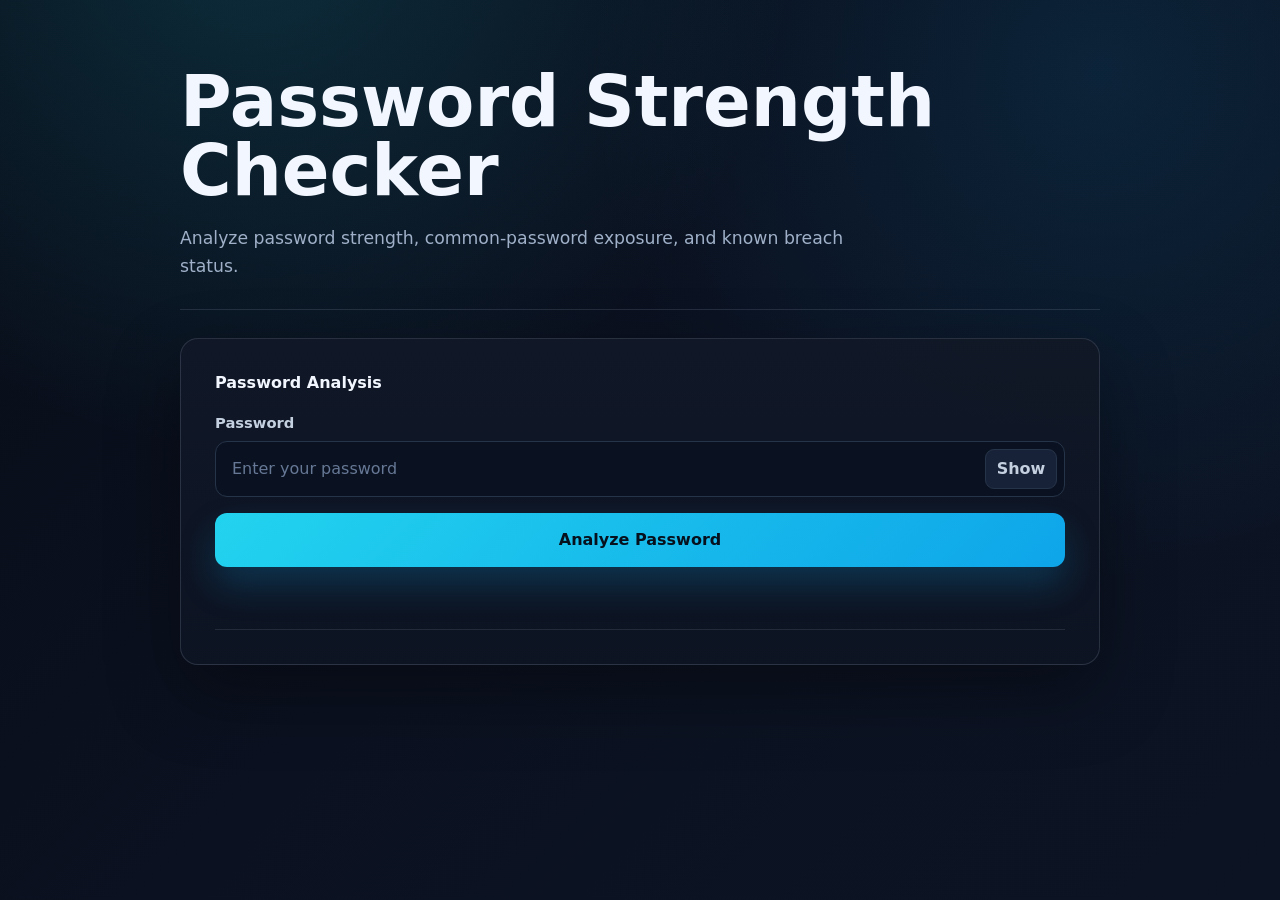
<file: docs/index.html>
<!DOCTYPE html>
<html lang="en">
<head>
    <meta charset="UTF-8">
    <meta name="viewport" content="width=device-width, initial-scale=1.0">
    <title>Password Strength Checker</title>
    <link rel="stylesheet" href="style.css">
</head>
<body>
    <div class="page-shell">
        <header class="site-header">
            <h1>Password Strength Checker</h1>
            <p class="header-copy">
                Analyze password strength, common-password exposure, and known breach status.
            </p>
        </header>

        <main class="app-card">
            <section class="input-section">
                <div class="section-heading">
                    <h2>Password Analysis</h2>
                </div>

                <form id="password-form" autocomplete="off" novalidate>
                    <label for="password">Password</label>
                    <div class="password-control">
                        <input
                            id="password"
                            type="password"
                            placeholder="Enter your password"
                            autocomplete="new-password"
                            spellcheck="false"
                            aria-describedby="status-message"
                        >
                        <button type="button" id="toggle-password" class="visibility-button" aria-label="Show password">
                            Show
                        </button>
                    </div>

                    <button type="submit" id="analyze-button" class="primary-button">
                        <span class="button-spinner" aria-hidden="true"></span>
                        <span class="button-text">Analyze Password</span>
                    </button>

                    <p id="status-message" class="status-message" role="status" aria-live="polite"></p>
                </form>
            </section>

            <section id="error-state" class="error-state" hidden aria-live="assertive">
                <p class="state-label">Unable to analyze password</p>
                <p id="error-copy">Please try again.</p>
            </section>

            <section class="results" id="results" hidden aria-label="Password analysis results">
                <div class="strength-card">
                    <p class="result-kicker">Password Strength</p>
                    <p id="strength-label" class="strength-label">WEAK</p>
                    <div class="strength-meter" aria-hidden="true">
                        <span id="meter-fill"></span>
                    </div>
                    <p id="score-label" class="score-label">Score: 0 / 6</p>
                </div>

                <section class="analysis-panel">
                    <div class="panel-heading">
                        <h2>Security Requirements</h2>
                        <p>Core checks from the password-strength analysis.</p>
                    </div>
                    <ul class="check-list">
                        <li id="check-minimum-length"><span class="check-dot" aria-hidden="true"></span><span class="check-name">Minimum 8 characters</span><span class="check-status">FAIL</span></li>
                        <li id="check-lowercase"><span class="check-dot" aria-hidden="true"></span><span class="check-name">Lowercase letter</span><span class="check-status">FAIL</span></li>
                        <li id="check-uppercase"><span class="check-dot" aria-hidden="true"></span><span class="check-name">Uppercase letter</span><span class="check-status">FAIL</span></li>
                        <li id="check-number"><span class="check-dot" aria-hidden="true"></span><span class="check-name">Number</span><span class="check-status">FAIL</span></li>
                        <li id="check-symbol"><span class="check-dot" aria-hidden="true"></span><span class="check-name">Special character</span><span class="check-status">FAIL</span></li>
                        <li id="check-common"><span class="check-dot" aria-hidden="true"></span><span class="check-name">Not a common password</span><span class="check-status">FAIL</span></li>
                    </ul>
                </section>

                <div class="status-grid">
                    <section class="analysis-panel" aria-label="Data breach check">
                        <div class="panel-heading">
                            <h2>Data Breach Check</h2>
                            <p>Uses the HIBP range API with only the first 5 SHA-1 hash characters.</p>
                        </div>
                        <p id="breach-status" class="status-pill">CHECK UNAVAILABLE</p>
                        <p id="breach-detail" class="detail-copy"></p>
                    </section>

                    <section class="analysis-panel" aria-label="Common password check">
                        <div class="panel-heading">
                            <h2>Common Password Check</h2>
                            <p>Compared with the local common-password list.</p>
                        </div>
                        <p id="common-status" class="status-pill">CHECK UNAVAILABLE</p>
                        <p id="common-detail" class="detail-copy"></p>
                    </section>
                </div>

                <section class="explanation-panel" aria-label="Overall result explanation">
                    <p class="result-kicker">Overall Result</p>
                    <p id="overall-explanation"></p>
                    <div id="feedback" class="feedback"></div>
                </section>
            </section>
        </main>
    </div>

    <script src="script.js"></script>
</body>
</html>
</file>
<file: docs/style.css>
:root {
    color-scheme: dark;
    --bg: #0b1120;
    --line: #263449;
    --text: #f2f7ff;
    --muted: #9fb0c8;
    --muted-strong: #c4d0df;
    --accent: #22d3ee;
    --accent-deep: #0ea5e9;
    --pass: #22c55e;
    --warning: #f59e0b;
    --fail: #ef4444;
    --shadow: 0 28px 70px rgba(0, 0, 0, 0.35);
}

* { box-sizing: border-box; }
[hidden] { display: none !important; }

body {
    margin: 0;
    min-height: 100vh;
    font-family: Inter, ui-sans-serif, system-ui, -apple-system, BlinkMacSystemFont, "Segoe UI", Arial, sans-serif;
    background:
        radial-gradient(circle at 20% -10%, rgba(34, 211, 238, 0.16), transparent 34rem),
        radial-gradient(circle at 86% 8%, rgba(14, 165, 233, 0.12), transparent 32rem),
        linear-gradient(135deg, #080d18 0%, var(--bg) 48%, #0c1424 100%);
    color: var(--text);
}

button, input { font: inherit; }
button { border: 0; }
button:focus-visible, input:focus-visible {
    outline: 3px solid rgba(34, 211, 238, 0.45);
    outline-offset: 3px;
}

.page-shell {
    width: min(100% - 32px, 920px);
    margin: 0 auto;
    padding: 48px 0 28px;
}

.site-header {
    padding: 20px 0 28px;
    border-bottom: 1px solid rgba(148, 163, 184, 0.18);
}

.result-kicker {
    margin: 0 0 10px;
    color: var(--accent);
    font-size: 0.78rem;
    font-weight: 800;
    letter-spacing: 0.08em;
    text-transform: uppercase;
}

h1, h2, p { overflow-wrap: anywhere; }
h1 {
    margin: 0;
    font-size: clamp(2.3rem, 7vw, 4.4rem);
    line-height: 0.98;
}
h2 { margin: 0; font-size: 1rem; }

.header-copy {
    max-width: 720px;
    margin: 18px 0 0;
    color: var(--muted);
    font-size: 1.08rem;
    line-height: 1.65;
}

.app-card {
    margin-top: 28px;
    padding: clamp(20px, 4vw, 34px);
    background: linear-gradient(180deg, rgba(17, 24, 39, 0.96), rgba(13, 20, 34, 0.96));
    border: 1px solid rgba(148, 163, 184, 0.2);
    border-radius: 18px;
    box-shadow: var(--shadow);
}

.input-section {
    padding-bottom: 24px;
    border-bottom: 1px solid rgba(148, 163, 184, 0.16);
}
.section-heading { margin-bottom: 22px; }

label {
    display: block;
    margin-bottom: 10px;
    color: var(--muted-strong);
    font-size: 0.92rem;
    font-weight: 700;
}

.password-control {
    position: relative;
    display: flex;
    align-items: stretch;
    min-height: 56px;
}

input {
    width: 100%;
    min-height: 56px;
    padding: 0 92px 0 16px;
    color: var(--text);
    background: #0a1221;
    border: 1px solid var(--line);
    border-radius: 12px;
}
input::placeholder { color: #667895; }

.visibility-button {
    position: absolute;
    top: 8px;
    right: 8px;
    min-width: 72px;
    min-height: 40px;
    color: var(--muted-strong);
    background: #172238;
    border: 1px solid var(--line);
    border-radius: 9px;
    cursor: pointer;
    font-weight: 800;
}

.primary-button {
    display: inline-flex;
    align-items: center;
    justify-content: center;
    gap: 10px;
    width: 100%;
    min-height: 54px;
    margin-top: 16px;
    color: #06111d;
    background: linear-gradient(135deg, var(--accent), var(--accent-deep));
    border-radius: 12px;
    cursor: pointer;
    font-weight: 900;
    box-shadow: 0 18px 36px rgba(14, 165, 233, 0.22);
}
.primary-button:disabled { cursor: wait; opacity: 0.72; }
.button-spinner {
    display: none;
    width: 18px;
    height: 18px;
    border: 2px solid rgba(6, 17, 29, 0.28);
    border-top-color: #06111d;
    border-radius: 50%;
    animation: spin 700ms linear infinite;
}
.primary-button.loading .button-spinner { display: inline-block; }

.status-message {
    min-height: 24px;
    margin: 14px 0 0;
    color: var(--muted);
}

.error-state, .results { margin-top: 24px; }
.error-state, .analysis-panel, .strength-card, .explanation-panel {
    background: rgba(21, 31, 50, 0.78);
    border: 1px solid rgba(148, 163, 184, 0.16);
    border-radius: 14px;
}
.error-state {
    padding: 18px;
    border-color: rgba(239, 68, 68, 0.42);
    background: rgba(127, 29, 29, 0.18);
}
.state-label { color: #fecaca; font-weight: 900; }

.results {
    display: grid;
    gap: 18px;
}
.strength-card, .analysis-panel, .explanation-panel { padding: 20px; }
.strength-label {
    margin: 8px 0 16px;
    font-size: clamp(2.2rem, 8vw, 4.2rem);
    font-weight: 950;
    line-height: 0.95;
}
.strength-meter {
    height: 16px;
    overflow: hidden;
    background: #080f1d;
    border: 1px solid rgba(148, 163, 184, 0.16);
    border-radius: 999px;
}
.strength-meter span {
    display: block;
    width: 0;
    height: 100%;
    border-radius: inherit;
    transition: width 240ms ease, background 240ms ease;
}
.score-label, .detail-copy, .panel-heading p, .feedback p {
    color: var(--muted);
    line-height: 1.55;
}
.score-label { margin: 12px 0 0; font-weight: 700; }
.panel-heading { margin-bottom: 16px; }
.panel-heading p { margin: 7px 0 0; }

.check-list {
    display: grid;
    gap: 10px;
    margin: 0;
    padding: 0;
    list-style: none;
}
.check-list li {
    display: grid;
    grid-template-columns: 14px minmax(0, 1fr) auto;
    align-items: center;
    gap: 12px;
    min-height: 48px;
    padding: 12px;
    background: rgba(15, 23, 42, 0.72);
    border: 1px solid rgba(148, 163, 184, 0.14);
    border-radius: 12px;
}
.check-dot {
    width: 10px;
    height: 10px;
    background: var(--fail);
    border-radius: 50%;
    box-shadow: 0 0 0 4px rgba(239, 68, 68, 0.12);
}
.check-name { color: var(--muted-strong); font-weight: 700; }
.check-status, .status-pill {
    display: inline-flex;
    align-items: center;
    justify-content: center;
    min-height: 30px;
    padding: 0 10px;
    border-radius: 999px;
    font-size: 0.76rem;
    font-weight: 950;
    letter-spacing: 0.04em;
    text-transform: uppercase;
    white-space: nowrap;
}
.check-status {
    color: #fecaca;
    background: rgba(239, 68, 68, 0.12);
    border: 1px solid rgba(239, 68, 68, 0.34);
}
.check-list li.pass { border-color: rgba(34, 197, 94, 0.28); }
.check-list li.pass .check-dot {
    background: var(--pass);
    box-shadow: 0 0 0 4px rgba(34, 197, 94, 0.12);
}
.check-list li.pass .check-status {
    color: #bbf7d0;
    background: rgba(34, 197, 94, 0.12);
    border-color: rgba(34, 197, 94, 0.34);
}

.status-grid {
    display: grid;
    grid-template-columns: repeat(2, minmax(0, 1fr));
    gap: 18px;
}
.status-pill {
    width: fit-content;
    margin: 0 0 12px;
    color: #dbeafe;
    background: rgba(14, 165, 233, 0.12);
    border: 1px solid rgba(14, 165, 233, 0.34);
}
.status-pill.good { color: #bbf7d0; background: rgba(34, 197, 94, 0.12); border-color: rgba(34, 197, 94, 0.34); }
.status-pill.warn { color: #fde68a; background: rgba(245, 158, 11, 0.12); border-color: rgba(245, 158, 11, 0.34); }
.status-pill.bad { color: #fecaca; background: rgba(239, 68, 68, 0.12); border-color: rgba(239, 68, 68, 0.34); }

.detail-copy, .explanation-panel p { margin: 0; }
.feedback { display: grid; gap: 8px; margin-top: 14px; }
.feedback p {
    margin: 0;
    padding: 10px 12px;
    background: rgba(15, 23, 42, 0.62);
    border: 1px solid rgba(148, 163, 184, 0.12);
    border-radius: 10px;
}
.strength-weak { color: var(--fail); }
.strength-medium { color: var(--warning); }
.strength-strong { color: var(--pass); }

@keyframes spin { to { transform: rotate(360deg); } }

@media (max-width: 760px) {
    .page-shell { width: min(100% - 24px, 920px); padding-top: 28px; }
    .app-card { border-radius: 14px; }
    .status-grid { grid-template-columns: 1fr; }
}

@media (max-width: 520px) {
    h1 { font-size: clamp(2rem, 13vw, 3rem); }
    .primary-button { font-size: 0.95rem; }
    .check-list li { grid-template-columns: 12px 1fr; }
    .check-status { grid-column: 2; justify-self: start; }
    .password-control { display: grid; gap: 10px; }
    input { padding-right: 16px; }
    .visibility-button { position: static; width: 100%; }
}
</file>
